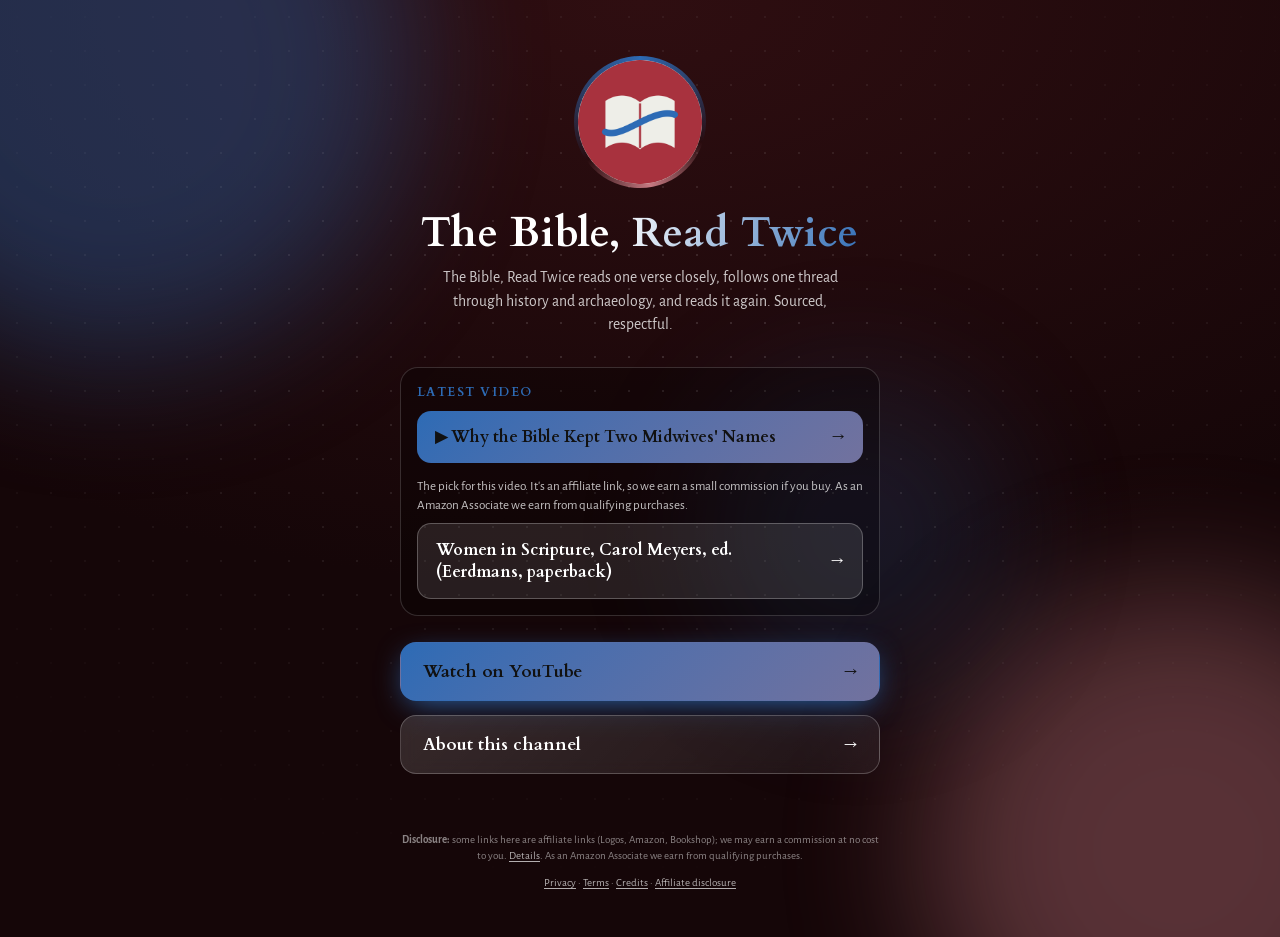
<file: index.html>
<!doctype html>
<html lang="en">
<head>
<meta charset="utf-8">
<meta name="viewport" content="width=device-width, initial-scale=1">
<title>The Bible, Read Twice · Links</title>
<meta name="description" content="The Bible, Read Twice reads one verse closely, follows one thread through history and archaeology, and reads it again. Sourced, respectful.">
<link rel="canonical" href="https://biblereadtwice.visionmediachannels.com/">
<meta property="og:site_name" content="The Bible, Read Twice">
<meta property="og:type" content="website">
<meta property="og:title" content="The Bible, Read Twice">
<meta property="og:description" content="The Bible, Read Twice reads one verse closely, follows one thread through history and archaeology, and reads it again. Sourced, respectful.">
<meta property="og:url" content="https://biblereadtwice.visionmediachannels.com/">
<meta property="og:image" content="https://biblereadtwice.visionmediachannels.com/images/site-header.png">
<meta name="twitter:card" content="summary_large_image">
<link rel="icon" type="image/png" sizes="32x32" href="https://biblereadtwice.visionmediachannels.com/favicon-32.png">
<link rel="preconnect" href="https://fonts.googleapis.com"><link rel="preconnect" href="https://fonts.gstatic.com" crossorigin>
<link rel="stylesheet" href="https://fonts.googleapis.com/css2?family=Cardo:wght@400;700&amp;family=Alegreya+Sans:wght@400;700&amp;display=swap">
<style>
:root{--bg:#2f0e11;--bg2:#150608;--glow:#2D6BB5;--glow2:#c67a82;--head:'Cardo',Georgia,serif;--body:'Alegreya Sans',system-ui,sans-serif}
*{box-sizing:border-box}html{-webkit-text-size-adjust:100%}
body{margin:0;min-height:100vh;color:#fff;font:17px/1.5 var(--body);background:radial-gradient(120% 90% at 50% 0%,var(--bg) 0%,var(--bg2) 70%);overflow-x:hidden;position:relative}
.orb{position:fixed;border-radius:50%;filter:blur(70px);opacity:.38;pointer-events:none;z-index:0;will-change:transform}
.o1{width:46vmax;height:46vmax;background:var(--glow);top:-18vmax;left:-14vmax;animation:d1 22s ease-in-out infinite alternate}
.o2{width:40vmax;height:40vmax;background:var(--glow2);bottom:-16vmax;right:-12vmax;animation:d2 26s ease-in-out infinite alternate}
.o3{width:24vmax;height:24vmax;background:var(--glow);opacity:.18;top:42%;left:55%;animation:d3 30s ease-in-out infinite alternate}
@keyframes d1{to{transform:translate(18vmax,12vmax) scale(1.2)}}
@keyframes d2{to{transform:translate(-16vmax,-10vmax) scale(1.15)}}
@keyframes d3{to{transform:translate(-30vmax,8vmax) scale(.8)}}
.dots{position:fixed;inset:0;z-index:0;pointer-events:none;background-image:radial-gradient(rgba(255,255,255,.14) 1px,transparent 1.5px);background-size:34px 34px;mask-image:radial-gradient(70% 60% at 50% 40%,#000,transparent);animation:drift 40s linear infinite}
@keyframes drift{to{background-position:34px 68px}}
main{position:relative;z-index:1;max-width:520px;margin:0 auto;padding:56px 20px 28px;text-align:center}
.ring{width:132px;height:132px;margin:0 auto 22px;border-radius:50%;padding:4px;position:relative;
  background:conic-gradient(from 0deg,var(--glow),transparent 30%,var(--glow2),transparent 65%,var(--glow));animation:spin 7s linear infinite;
  opacity:0;animation:spin 7s linear infinite,pop .9s .1s cubic-bezier(.2,.9,.3,1.3) forwards}
.ring::after{content:"";position:absolute;inset:-14px;border-radius:50%;border:2px solid var(--glow);opacity:.0;animation:pulse 3.2s 1s ease-out infinite}
.ring img,.ring .ph{width:100%;height:100%;border-radius:50%;display:block;object-fit:cover;background:var(--bg2);animation:unspin 7s linear infinite}
.ring .ph{display:grid;place-items:center;font:700 44px var(--head)}
@keyframes spin{to{transform:rotate(360deg)}}@keyframes unspin{to{transform:rotate(-360deg)}}
@keyframes pulse{0%{transform:scale(.85);opacity:.55}100%{transform:scale(1.25);opacity:0}}
@keyframes pop{from{opacity:0;transform:scale(.6) rotate(0)}to{opacity:1}}
h1{font:700 clamp(30px,8vw,42px)/1.1 var(--head);margin:0 0 10px;letter-spacing:.01em;
  background:linear-gradient(100deg,#fff 20%,var(--glow) 45%,#fff 70%);background-size:220% 100%;-webkit-background-clip:text;background-clip:text;color:transparent;
  animation:shine 6s 1s ease-in-out infinite,up .8s .25s both}
@keyframes shine{0%,100%{background-position:100% 0}50%{background-position:0 0}}
.tag{margin:0 auto 30px;max-width:420px;color:rgba(255,255,255,.78);font-size:.98rem;animation:up .8s .4s both}
@keyframes up{from{opacity:0;transform:translateY(18px)}to{opacity:1;transform:none}}
.btns{display:grid;gap:14px}
.btn{position:relative;display:flex;align-items:center;justify-content:space-between;gap:12px;padding:17px 22px;border-radius:16px;color:#fff;text-decoration:none;
  font:700 1.08rem var(--head);background:linear-gradient(135deg,rgba(255,255,255,.14),rgba(255,255,255,.05));border:1px solid rgba(255,255,255,.22);
  backdrop-filter:blur(8px);-webkit-backdrop-filter:blur(8px);overflow:hidden;opacity:0;animation:up .7s calc(.55s + var(--i)*.12s) both;
  transition:transform .25s cubic-bezier(.2,.8,.3,1.2),border-color .25s,box-shadow .25s}
.btn:first-child{background:linear-gradient(135deg,var(--glow),color-mix(in srgb,var(--glow) 55%,var(--glow2)));border-color:transparent;color:#111;box-shadow:0 8px 30px -8px var(--glow)}
.btn::before{content:"";position:absolute;top:0;left:-70%;width:45%;height:100%;background:linear-gradient(100deg,transparent,rgba(255,255,255,.4),transparent);transform:skewX(-20deg);transition:left .7s}
.btn:hover,.btn:focus-visible{transform:translateY(-4px) scale(1.02);border-color:var(--glow);box-shadow:0 14px 34px -10px var(--glow);outline:none}
.btn:hover::before{left:130%}.btn i{font-style:normal;transition:transform .25s}.btn:hover i{transform:translateX(6px)}
.btn:active{transform:scale(.98)}
.btn:first-child::after{content:"";position:absolute;inset:0;border-radius:16px;box-shadow:0 0 0 0 var(--glow);animation:ping 2.6s 2s ease-out infinite}
@keyframes ping{0%{box-shadow:0 0 0 0 color-mix(in srgb,var(--glow) 60%,transparent)}70%,100%{box-shadow:0 0 0 16px transparent}}
.latest{margin:0 0 26px;padding:16px;border-radius:18px;background:rgba(0,0,0,.28);border:1px solid rgba(255,255,255,.16);text-align:left;animation:up .8s .5s both}
.kick{margin:0 0 10px;font:700 .78rem var(--head);letter-spacing:.12em;text-transform:uppercase;color:var(--glow)}
.lbtn{display:flex;align-items:center;justify-content:space-between;gap:12px;padding:15px 18px;border-radius:14px;text-decoration:none;font:700 1.02rem var(--head);
  color:#111;background:linear-gradient(135deg,var(--glow),color-mix(in srgb,var(--glow) 55%,var(--glow2)));transition:transform .25s}
.lbtn:hover,.lbtn:focus-visible{transform:translateY(-3px);outline:none}.lbtn i{font-style:normal}
.lbtn.prod{color:#fff;background:rgba(255,255,255,.1);border:1px solid rgba(255,255,255,.25)}
.pdisc{margin:14px 0 8px;font-size:.82rem;line-height:1.45;color:rgba(255,255,255,.75)}
footer{position:relative;z-index:1;max-width:520px;margin:0 auto;padding:30px 20px 36px;text-align:center;font-size:11px;line-height:1.5;color:rgba(255,255,255,.5);animation:up 1s 1.4s both}
footer p{margin:0 0 10px}footer a{color:rgba(255,255,255,.68);text-decoration:underline;text-underline-offset:2px}footer a:hover{color:#fff}
@media (prefers-reduced-motion:reduce){*,*::before,*::after{animation:none!important;transition:none!important}.btn,h1,.tag,.ring,footer{opacity:1!important}}
</style>
</head>
<body>
<div class="orb o1"></div><div class="orb o2"></div><div class="orb o3"></div><div class="dots"></div>
<main>
<div class="ring"><img src="/images/avatar.png" alt="The Bible, Read Twice logo" width="360" height="360"></div>
<h1>The Bible, Read Twice</h1>
<p class="tag">The Bible, Read Twice reads one verse closely, follows one thread through history and archaeology, and reads it again. Sourced, respectful.</p>
<section class="latest" aria-label="Latest video"><p class="kick">Latest video</p><a class="lbtn" href="https://www.youtube.com/watch?v=ZzfHjZbNEAQ"><span>▶ Why the Bible Kept Two Midwives&#x27; Names</span><i aria-hidden="true">→</i></a><p class="pdisc">The pick for this video. It's an affiliate link, so we earn a small commission if you buy. As an Amazon Associate we earn from qualifying purchases.</p><a class="lbtn prod" rel="sponsored noopener" href="https://www.amazon.com/dp/0802849628?tag=vm-bible-20"><span>Women in Scripture, Carol Meyers, ed. (Eerdmans, paperback)</span><i aria-hidden="true">→</i></a></section>
<nav class="btns" aria-label="Links"><a class="btn" style="--i:0" href="https://www.youtube.com/@biblereadtwice"><span>Watch on YouTube</span><i aria-hidden="true">→</i></a><a class="btn" style="--i:1" href="https://biblereadtwice.visionmediachannels.com/about/"><span>About this channel</span><i aria-hidden="true">→</i></a></nav>
</main>
<footer>
<p><strong>Disclosure:</strong> some links here are affiliate links (Logos, Amazon, Bookshop); we may earn a commission at no cost to you. <a href="https://biblereadtwice.visionmediachannels.com/affiliate-disclosure/">Details</a>. As an Amazon Associate we earn from qualifying purchases.</p>
<p><a href="https://biblereadtwice.visionmediachannels.com/privacy/">Privacy</a> · <a href="https://biblereadtwice.visionmediachannels.com/terms/">Terms</a> · <a href="https://biblereadtwice.visionmediachannels.com/credits/">Credits</a> · <a href="https://biblereadtwice.visionmediachannels.com/affiliate-disclosure/">Affiliate disclosure</a></p>
</footer>
</body>
</html>
</file>
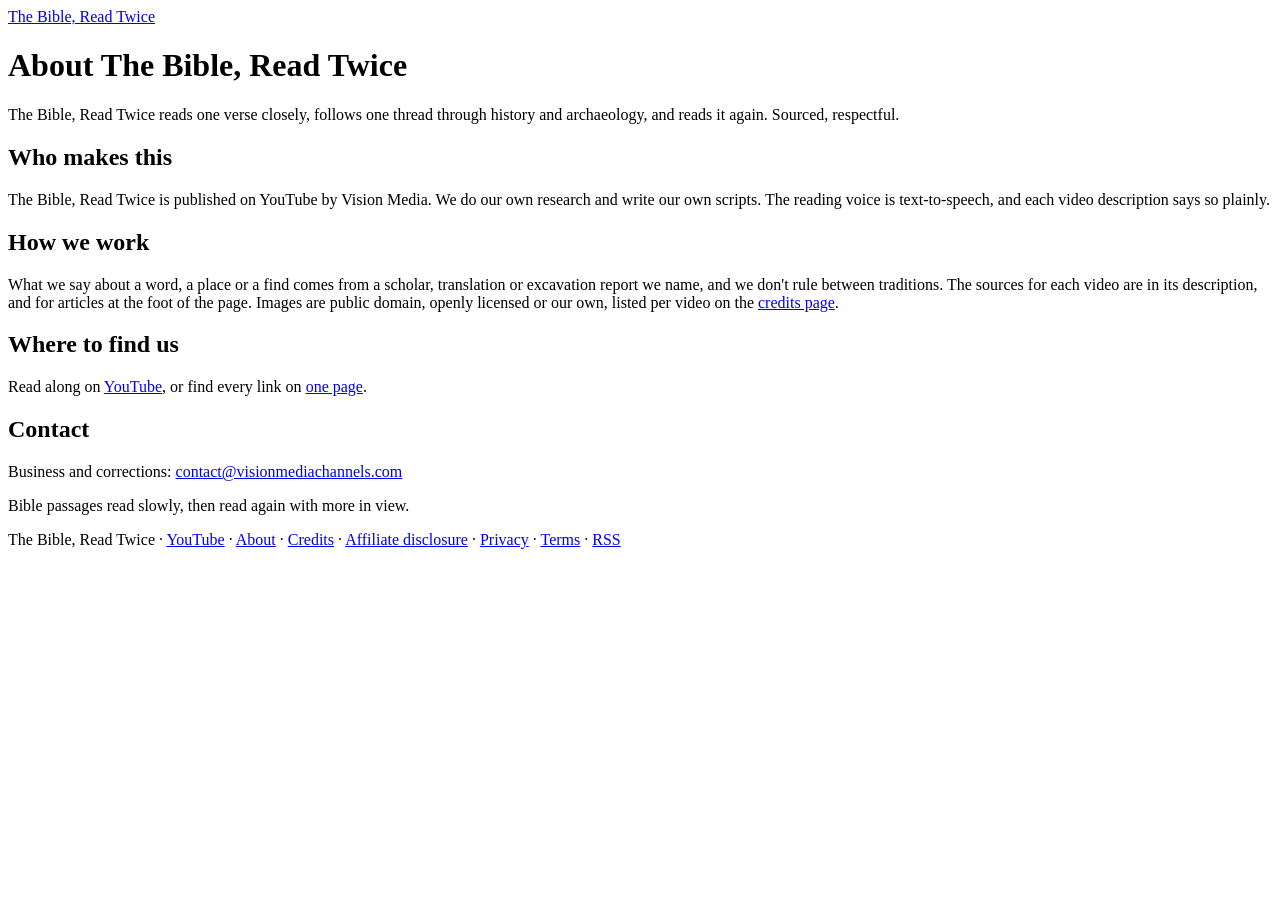
<file: about/index.html>
<!doctype html>
<html lang="en">
<head>
<meta charset="utf-8">
<meta name="viewport" content="width=device-width, initial-scale=1">
<title>About · The Bible, Read Twice</title>
<meta name="description" content="About The Bible, Read Twice: who makes it, how the videos are made, and how to reach us.">
<link rel="canonical" href="https://biblereadtwice.visionmediachannels.com/about/">
<meta property="og:site_name" content="The Bible, Read Twice">
<meta property="og:type" content="website">
<meta property="og:title" content="About · The Bible, Read Twice">
<meta property="og:description" content="About The Bible, Read Twice: who makes it, how the videos are made, and how to reach us.">
<meta property="og:url" content="https://biblereadtwice.visionmediachannels.com/about/">
<meta property="og:image" content="https://biblereadtwice.visionmediachannels.com/images/site-header.png">
<meta name="twitter:card" content="summary_large_image">
<link rel="alternate" type="application/rss+xml" title="The Bible, Read Twice" href="https://biblereadtwice.visionmediachannels.com/feed.xml">
<link rel="icon" type="image/png" sizes="32x32" href="https://biblereadtwice.visionmediachannels.com/favicon-32.png">
<link rel="icon" type="image/png" sizes="512x512" href="https://biblereadtwice.visionmediachannels.com/favicon-512.png">
<link rel="preconnect" href="https://fonts.googleapis.com">
<link rel="preconnect" href="https://fonts.gstatic.com" crossorigin>
<link rel="stylesheet" href="https://fonts.googleapis.com/css2?family=Cardo:wght@400;700&amp;family=Alegreya+Sans:wght@400;700&amp;display=swap">
<link rel="stylesheet" href="https://biblereadtwice.visionmediachannels.com/style.css">

</head>
<body>
<header class="site"><a href="https://biblereadtwice.visionmediachannels.com/">The Bible, Read Twice</a></header>
<main>
<h1>About The Bible, Read Twice</h1><p class="lede">The Bible, Read Twice reads one verse closely, follows one thread through history and archaeology, and reads it again. Sourced, respectful.</p><h2>Who makes this</h2><p>The Bible, Read Twice is published on YouTube by Vision Media. We do our own research and write our own scripts. The reading voice is text-to-speech, and each video description says so plainly.</p><h2>How we work</h2><p>What we say about a word, a place or a find comes from a scholar, translation or excavation report we name, and we don't rule between traditions. The sources for each video are in its description, and for articles at the foot of the page. Images are public domain, openly licensed or our own, listed per video on the <a href="https://biblereadtwice.visionmediachannels.com/credits/">credits page</a>.</p><h2>Where to find us</h2><p>Read along on <a href="https://www.youtube.com/@biblereadtwice">YouTube</a>, or find every link on <a href="https://biblereadtwice.visionmediachannels.com/go/">one page</a>.</p><h2>Contact</h2><p>Business and corrections: <a href="mailto:contact@visionmediachannels.com">contact@visionmediachannels.com</a></p>
</main>
<footer><p>Bible passages read slowly, then read again with more in view.</p><p>The Bible, Read Twice · <a href="https://www.youtube.com/@biblereadtwice">YouTube</a> · <a href="https://biblereadtwice.visionmediachannels.com/about/">About</a> · <a href="https://biblereadtwice.visionmediachannels.com/credits/">Credits</a> · <a href="https://biblereadtwice.visionmediachannels.com/affiliate-disclosure/">Affiliate disclosure</a> · <a href="https://biblereadtwice.visionmediachannels.com/privacy/">Privacy</a> · <a href="https://biblereadtwice.visionmediachannels.com/terms/">Terms</a> · <a href="https://biblereadtwice.visionmediachannels.com/feed.xml">RSS</a></p></footer>
</body>
</html>
</file>
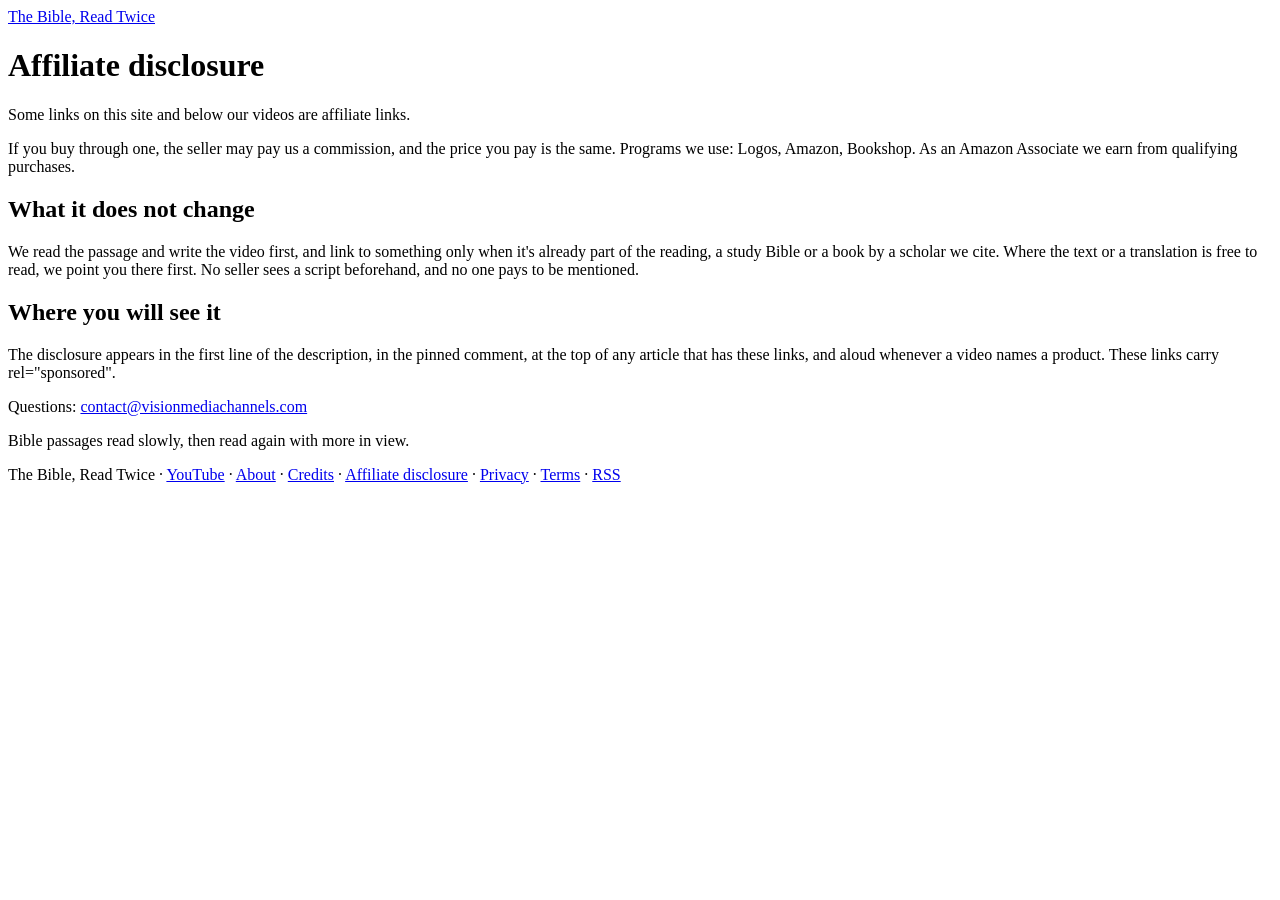
<file: affiliate-disclosure/index.html>
<!doctype html>
<html lang="en">
<head>
<meta charset="utf-8">
<meta name="viewport" content="width=device-width, initial-scale=1">
<title>Affiliate disclosure · The Bible, Read Twice</title>
<meta name="description" content="How The Bible, Read Twice earns from affiliate links and what that means for what we recommend.">
<link rel="canonical" href="https://biblereadtwice.visionmediachannels.com/affiliate-disclosure/">
<meta property="og:site_name" content="The Bible, Read Twice">
<meta property="og:type" content="website">
<meta property="og:title" content="Affiliate disclosure · The Bible, Read Twice">
<meta property="og:description" content="How The Bible, Read Twice earns from affiliate links and what that means for what we recommend.">
<meta property="og:url" content="https://biblereadtwice.visionmediachannels.com/affiliate-disclosure/">
<meta property="og:image" content="https://biblereadtwice.visionmediachannels.com/images/site-header.png">
<meta name="twitter:card" content="summary_large_image">
<link rel="alternate" type="application/rss+xml" title="The Bible, Read Twice" href="https://biblereadtwice.visionmediachannels.com/feed.xml">
<link rel="icon" type="image/png" sizes="32x32" href="https://biblereadtwice.visionmediachannels.com/favicon-32.png">
<link rel="icon" type="image/png" sizes="512x512" href="https://biblereadtwice.visionmediachannels.com/favicon-512.png">
<link rel="preconnect" href="https://fonts.googleapis.com">
<link rel="preconnect" href="https://fonts.gstatic.com" crossorigin>
<link rel="stylesheet" href="https://fonts.googleapis.com/css2?family=Cardo:wght@400;700&amp;family=Alegreya+Sans:wght@400;700&amp;display=swap">
<link rel="stylesheet" href="https://biblereadtwice.visionmediachannels.com/style.css">

</head>
<body>
<header class="site"><a href="https://biblereadtwice.visionmediachannels.com/">The Bible, Read Twice</a></header>
<main>
<h1>Affiliate disclosure</h1><p class="lede">Some links on this site and below our videos are affiliate links.</p><p>If you buy through one, the seller may pay us a commission, and the price you pay is the same. Programs we use: Logos, Amazon, Bookshop. As an Amazon Associate we earn from qualifying purchases.</p><h2>What it does not change</h2><p>We read the passage and write the video first, and link to something only when it's already part of the reading, a study Bible or a book by a scholar we cite. Where the text or a translation is free to read, we point you there first. No seller sees a script beforehand, and no one pays to be mentioned.</p><h2>Where you will see it</h2><p>The disclosure appears in the first line of the description, in the pinned comment, at the top of any article that has these links, and aloud whenever a video names a product. These links carry rel="sponsored".</p><p>Questions: <a href="mailto:contact@visionmediachannels.com">contact@visionmediachannels.com</a></p>
</main>
<footer><p>Bible passages read slowly, then read again with more in view.</p><p>The Bible, Read Twice · <a href="https://www.youtube.com/@biblereadtwice">YouTube</a> · <a href="https://biblereadtwice.visionmediachannels.com/about/">About</a> · <a href="https://biblereadtwice.visionmediachannels.com/credits/">Credits</a> · <a href="https://biblereadtwice.visionmediachannels.com/affiliate-disclosure/">Affiliate disclosure</a> · <a href="https://biblereadtwice.visionmediachannels.com/privacy/">Privacy</a> · <a href="https://biblereadtwice.visionmediachannels.com/terms/">Terms</a> · <a href="https://biblereadtwice.visionmediachannels.com/feed.xml">RSS</a></p></footer>
</body>
</html>
</file>
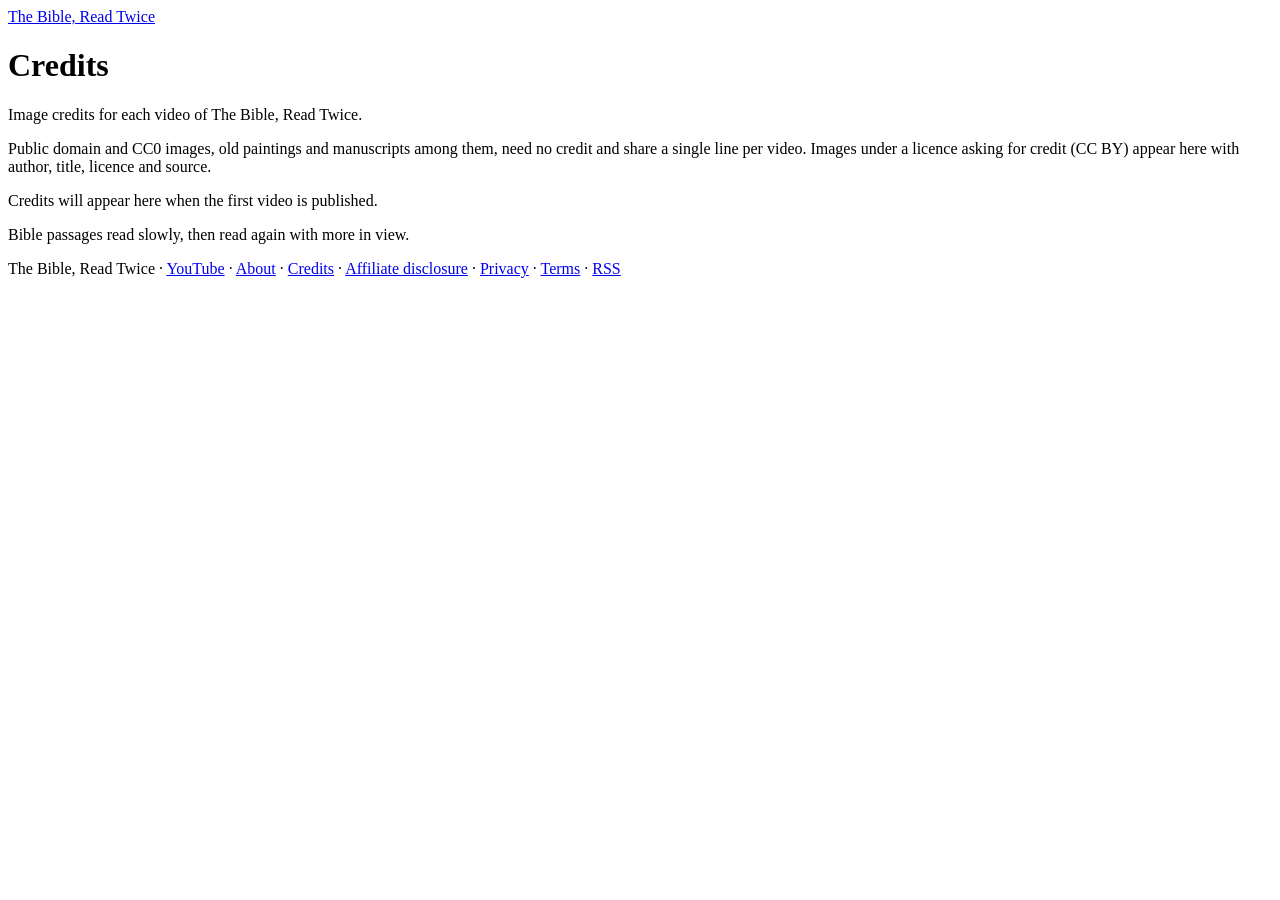
<file: credits/index.html>
<!doctype html>
<html lang="en">
<head>
<meta charset="utf-8">
<meta name="viewport" content="width=device-width, initial-scale=1">
<title>Credits · The Bible, Read Twice</title>
<meta name="description" content="Image and source credits for The Bible, Read Twice videos.">
<link rel="canonical" href="https://biblereadtwice.visionmediachannels.com/credits/">
<meta property="og:site_name" content="The Bible, Read Twice">
<meta property="og:type" content="website">
<meta property="og:title" content="Credits · The Bible, Read Twice">
<meta property="og:description" content="Image and source credits for The Bible, Read Twice videos.">
<meta property="og:url" content="https://biblereadtwice.visionmediachannels.com/credits/">
<meta property="og:image" content="https://biblereadtwice.visionmediachannels.com/images/site-header.png">
<meta name="twitter:card" content="summary_large_image">
<link rel="alternate" type="application/rss+xml" title="The Bible, Read Twice" href="https://biblereadtwice.visionmediachannels.com/feed.xml">
<link rel="icon" type="image/png" sizes="32x32" href="https://biblereadtwice.visionmediachannels.com/favicon-32.png">
<link rel="icon" type="image/png" sizes="512x512" href="https://biblereadtwice.visionmediachannels.com/favicon-512.png">
<link rel="preconnect" href="https://fonts.googleapis.com">
<link rel="preconnect" href="https://fonts.gstatic.com" crossorigin>
<link rel="stylesheet" href="https://fonts.googleapis.com/css2?family=Cardo:wght@400;700&amp;family=Alegreya+Sans:wght@400;700&amp;display=swap">
<link rel="stylesheet" href="https://biblereadtwice.visionmediachannels.com/style.css">

</head>
<body>
<header class="site"><a href="https://biblereadtwice.visionmediachannels.com/">The Bible, Read Twice</a></header>
<main>
<h1>Credits</h1><p class="lede">Image credits for each video of The Bible, Read Twice.</p><p>Public domain and CC0 images, old paintings and manuscripts among them, need no credit and share a single line per video. Images under a licence asking for credit (CC BY) appear here with author, title, licence and source.</p><p class="meta">Credits will appear here when the first video is published.</p>
</main>
<footer><p>Bible passages read slowly, then read again with more in view.</p><p>The Bible, Read Twice · <a href="https://www.youtube.com/@biblereadtwice">YouTube</a> · <a href="https://biblereadtwice.visionmediachannels.com/about/">About</a> · <a href="https://biblereadtwice.visionmediachannels.com/credits/">Credits</a> · <a href="https://biblereadtwice.visionmediachannels.com/affiliate-disclosure/">Affiliate disclosure</a> · <a href="https://biblereadtwice.visionmediachannels.com/privacy/">Privacy</a> · <a href="https://biblereadtwice.visionmediachannels.com/terms/">Terms</a> · <a href="https://biblereadtwice.visionmediachannels.com/feed.xml">RSS</a></p></footer>
</body>
</html>
</file>
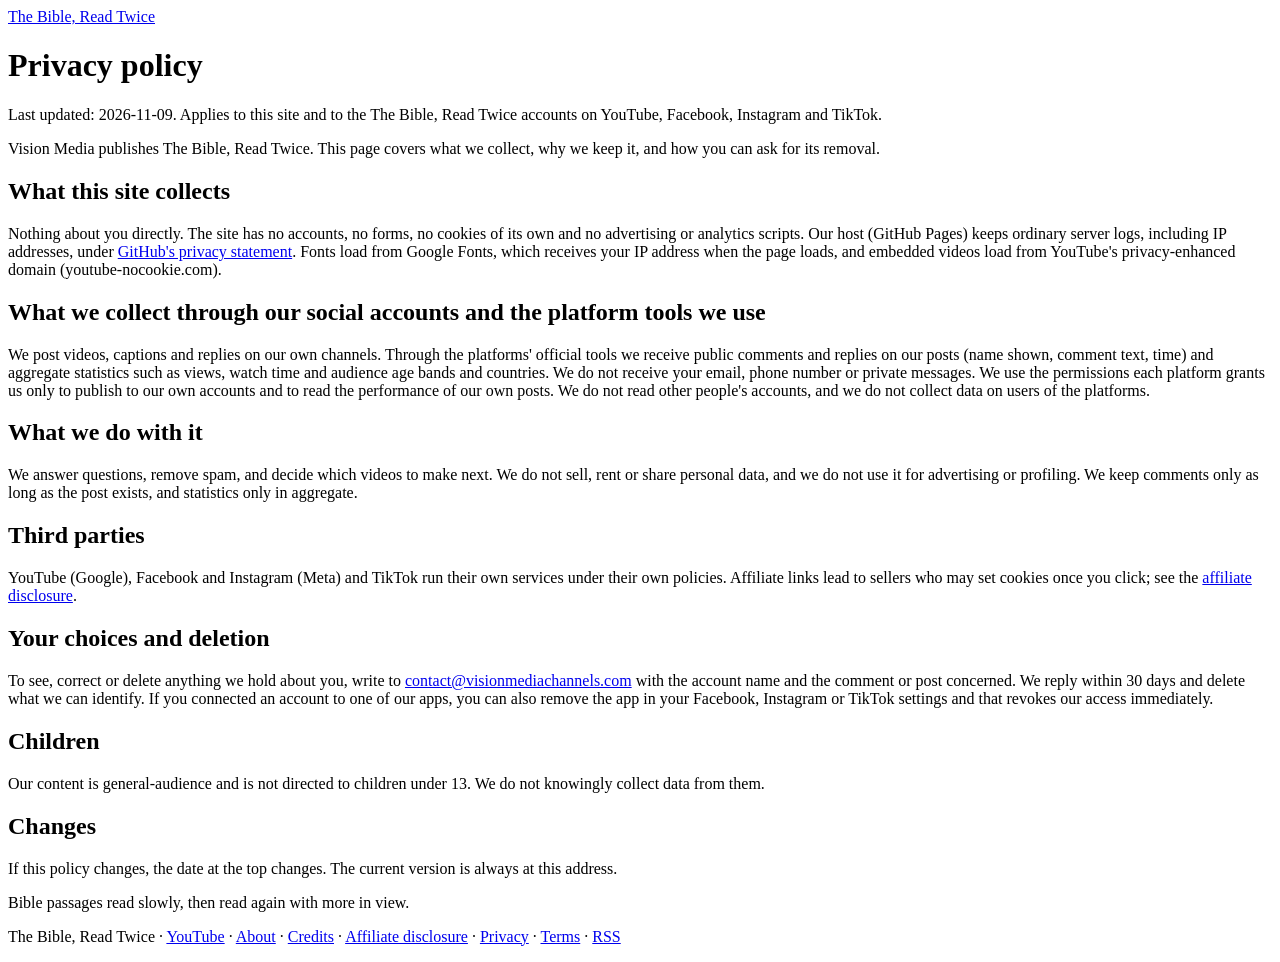
<file: privacy/index.html>
<!doctype html>
<html lang="en">
<head>
<meta charset="utf-8">
<meta name="viewport" content="width=device-width, initial-scale=1">
<title>Privacy policy · The Bible, Read Twice</title>
<meta name="description" content="Privacy policy for The Bible, Read Twice and its social accounts: what data we collect, why, and how to ask us to delete it.">
<link rel="canonical" href="https://biblereadtwice.visionmediachannels.com/privacy/">
<meta property="og:site_name" content="The Bible, Read Twice">
<meta property="og:type" content="website">
<meta property="og:title" content="Privacy policy · The Bible, Read Twice">
<meta property="og:description" content="Privacy policy for The Bible, Read Twice and its social accounts: what data we collect, why, and how to ask us to delete it.">
<meta property="og:url" content="https://biblereadtwice.visionmediachannels.com/privacy/">
<meta property="og:image" content="https://biblereadtwice.visionmediachannels.com/images/site-header.png">
<meta name="twitter:card" content="summary_large_image">
<link rel="alternate" type="application/rss+xml" title="The Bible, Read Twice" href="https://biblereadtwice.visionmediachannels.com/feed.xml">
<link rel="icon" type="image/png" sizes="32x32" href="https://biblereadtwice.visionmediachannels.com/favicon-32.png">
<link rel="icon" type="image/png" sizes="512x512" href="https://biblereadtwice.visionmediachannels.com/favicon-512.png">
<link rel="preconnect" href="https://fonts.googleapis.com">
<link rel="preconnect" href="https://fonts.gstatic.com" crossorigin>
<link rel="stylesheet" href="https://fonts.googleapis.com/css2?family=Cardo:wght@400;700&amp;family=Alegreya+Sans:wght@400;700&amp;display=swap">
<link rel="stylesheet" href="https://biblereadtwice.visionmediachannels.com/style.css">

</head>
<body>
<header class="site"><a href="https://biblereadtwice.visionmediachannels.com/">The Bible, Read Twice</a></header>
<main>
<h1>Privacy policy</h1><p class="meta">Last updated: 2026-11-09. Applies to this site and to the The Bible, Read Twice accounts on YouTube, Facebook, Instagram and TikTok.</p><p class="lede">Vision Media publishes The Bible, Read Twice. This page covers what we collect, why we keep it, and how you can ask for its removal.</p><h2>What this site collects</h2><p>Nothing about you directly. The site has no accounts, no forms, no cookies of its own and no advertising or analytics scripts. Our host (GitHub Pages) keeps ordinary server logs, including IP addresses, under <a href="https://docs.github.com/en/site-policy/privacy-policies/github-general-privacy-statement">GitHub's privacy statement</a>. Fonts load from Google Fonts, which receives your IP address when the page loads, and embedded videos load from YouTube's privacy-enhanced domain (youtube-nocookie.com).</p><h2>What we collect through our social accounts and the platform tools we use</h2><p>We post videos, captions and replies on our own channels. Through the platforms' official tools we receive public comments and replies on our posts (name shown, comment text, time) and aggregate statistics such as views, watch time and audience age bands and countries. We do not receive your email, phone number or private messages. We use the permissions each platform grants us only to publish to our own accounts and to read the performance of our own posts. We do not read other people's accounts, and we do not collect data on users of the platforms.</p><h2>What we do with it</h2><p>We answer questions, remove spam, and decide which videos to make next. We do not sell, rent or share personal data, and we do not use it for advertising or profiling. We keep comments only as long as the post exists, and statistics only in aggregate.</p><h2>Third parties</h2><p>YouTube (Google), Facebook and Instagram (Meta) and TikTok run their own services under their own policies. Affiliate links lead to sellers who may set cookies once you click; see the <a href="https://biblereadtwice.visionmediachannels.com/affiliate-disclosure/">affiliate disclosure</a>.</p><h2>Your choices and deletion</h2><p>To see, correct or delete anything we hold about you, write to <a href="mailto:contact@visionmediachannels.com">contact@visionmediachannels.com</a> with the account name and the comment or post concerned. We reply within 30 days and delete what we can identify. If you connected an account to one of our apps, you can also remove the app in your Facebook, Instagram or TikTok settings and that revokes our access immediately.</p><h2>Children</h2><p>Our content is general-audience and is not directed to children under 13. We do not knowingly collect data from them.</p><h2>Changes</h2><p>If this policy changes, the date at the top changes. The current version is always at this address.</p>
</main>
<footer><p>Bible passages read slowly, then read again with more in view.</p><p>The Bible, Read Twice · <a href="https://www.youtube.com/@biblereadtwice">YouTube</a> · <a href="https://biblereadtwice.visionmediachannels.com/about/">About</a> · <a href="https://biblereadtwice.visionmediachannels.com/credits/">Credits</a> · <a href="https://biblereadtwice.visionmediachannels.com/affiliate-disclosure/">Affiliate disclosure</a> · <a href="https://biblereadtwice.visionmediachannels.com/privacy/">Privacy</a> · <a href="https://biblereadtwice.visionmediachannels.com/terms/">Terms</a> · <a href="https://biblereadtwice.visionmediachannels.com/feed.xml">RSS</a></p></footer>
</body>
</html>
</file>
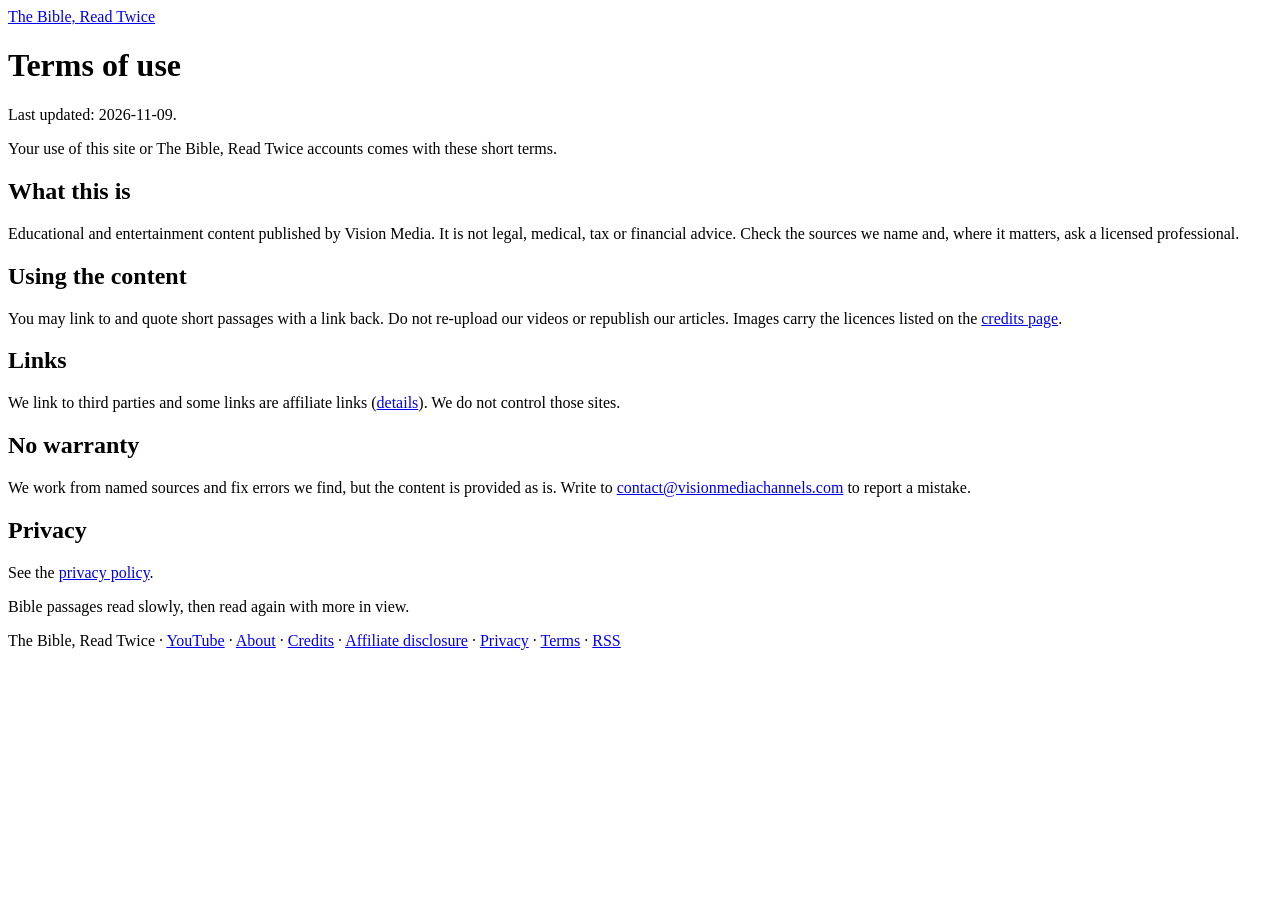
<file: terms/index.html>
<!doctype html>
<html lang="en">
<head>
<meta charset="utf-8">
<meta name="viewport" content="width=device-width, initial-scale=1">
<title>Terms of use · The Bible, Read Twice</title>
<meta name="description" content="Terms of use for the The Bible, Read Twice site and its social accounts.">
<link rel="canonical" href="https://biblereadtwice.visionmediachannels.com/terms/">
<meta property="og:site_name" content="The Bible, Read Twice">
<meta property="og:type" content="website">
<meta property="og:title" content="Terms of use · The Bible, Read Twice">
<meta property="og:description" content="Terms of use for the The Bible, Read Twice site and its social accounts.">
<meta property="og:url" content="https://biblereadtwice.visionmediachannels.com/terms/">
<meta property="og:image" content="https://biblereadtwice.visionmediachannels.com/images/site-header.png">
<meta name="twitter:card" content="summary_large_image">
<link rel="alternate" type="application/rss+xml" title="The Bible, Read Twice" href="https://biblereadtwice.visionmediachannels.com/feed.xml">
<link rel="icon" type="image/png" sizes="32x32" href="https://biblereadtwice.visionmediachannels.com/favicon-32.png">
<link rel="icon" type="image/png" sizes="512x512" href="https://biblereadtwice.visionmediachannels.com/favicon-512.png">
<link rel="preconnect" href="https://fonts.googleapis.com">
<link rel="preconnect" href="https://fonts.gstatic.com" crossorigin>
<link rel="stylesheet" href="https://fonts.googleapis.com/css2?family=Cardo:wght@400;700&amp;family=Alegreya+Sans:wght@400;700&amp;display=swap">
<link rel="stylesheet" href="https://biblereadtwice.visionmediachannels.com/style.css">

</head>
<body>
<header class="site"><a href="https://biblereadtwice.visionmediachannels.com/">The Bible, Read Twice</a></header>
<main>
<h1>Terms of use</h1><p class="meta">Last updated: 2026-11-09.</p><p class="lede">Your use of this site or The Bible, Read Twice accounts comes with these short terms.</p><h2>What this is</h2><p>Educational and entertainment content published by Vision Media. It is not legal, medical, tax or financial advice. Check the sources we name and, where it matters, ask a licensed professional.</p><h2>Using the content</h2><p>You may link to and quote short passages with a link back. Do not re-upload our videos or republish our articles. Images carry the licences listed on the <a href="https://biblereadtwice.visionmediachannels.com/credits/">credits page</a>.</p><h2>Links</h2><p>We link to third parties and some links are affiliate links (<a href="https://biblereadtwice.visionmediachannels.com/affiliate-disclosure/">details</a>). We do not control those sites.</p><h2>No warranty</h2><p>We work from named sources and fix errors we find, but the content is provided as is. Write to <a href="mailto:contact@visionmediachannels.com">contact@visionmediachannels.com</a> to report a mistake.</p><h2>Privacy</h2><p>See the <a href="https://biblereadtwice.visionmediachannels.com/privacy/">privacy policy</a>.</p>
</main>
<footer><p>Bible passages read slowly, then read again with more in view.</p><p>The Bible, Read Twice · <a href="https://www.youtube.com/@biblereadtwice">YouTube</a> · <a href="https://biblereadtwice.visionmediachannels.com/about/">About</a> · <a href="https://biblereadtwice.visionmediachannels.com/credits/">Credits</a> · <a href="https://biblereadtwice.visionmediachannels.com/affiliate-disclosure/">Affiliate disclosure</a> · <a href="https://biblereadtwice.visionmediachannels.com/privacy/">Privacy</a> · <a href="https://biblereadtwice.visionmediachannels.com/terms/">Terms</a> · <a href="https://biblereadtwice.visionmediachannels.com/feed.xml">RSS</a></p></footer>
</body>
</html>
</file>
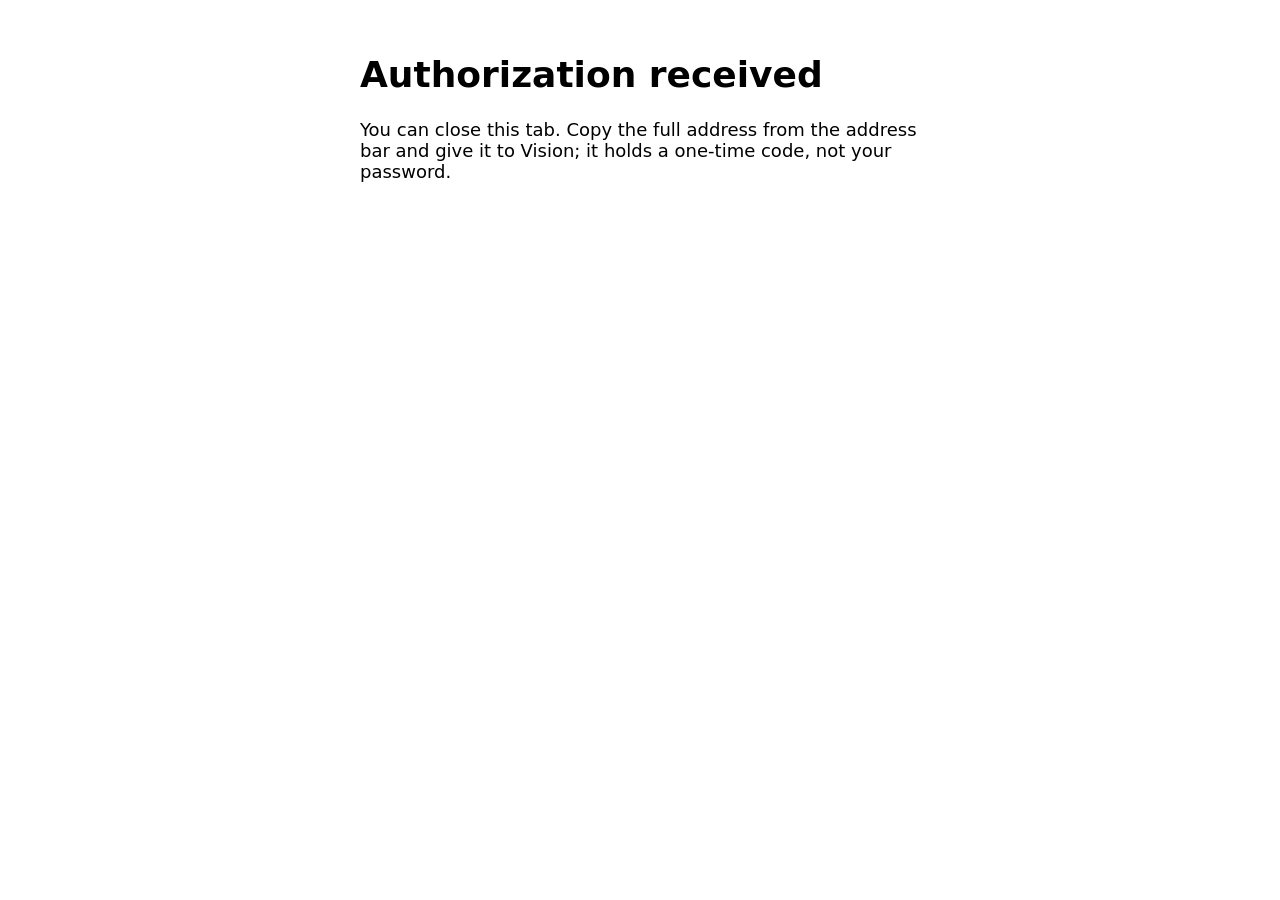
<file: auth/callback/index.html>
<!doctype html><html lang="en"><head><meta charset="utf-8"><meta name="robots" content="noindex"><title>Authorization received</title></head><body style="font:18px system-ui;max-width:560px;margin:3em auto;padding:0 1em"><h1>Authorization received</h1><p>You can close this tab. Copy the full address from the address bar and give it to Vision; it holds a one-time code, not your password.</p></body></html>
</file>
